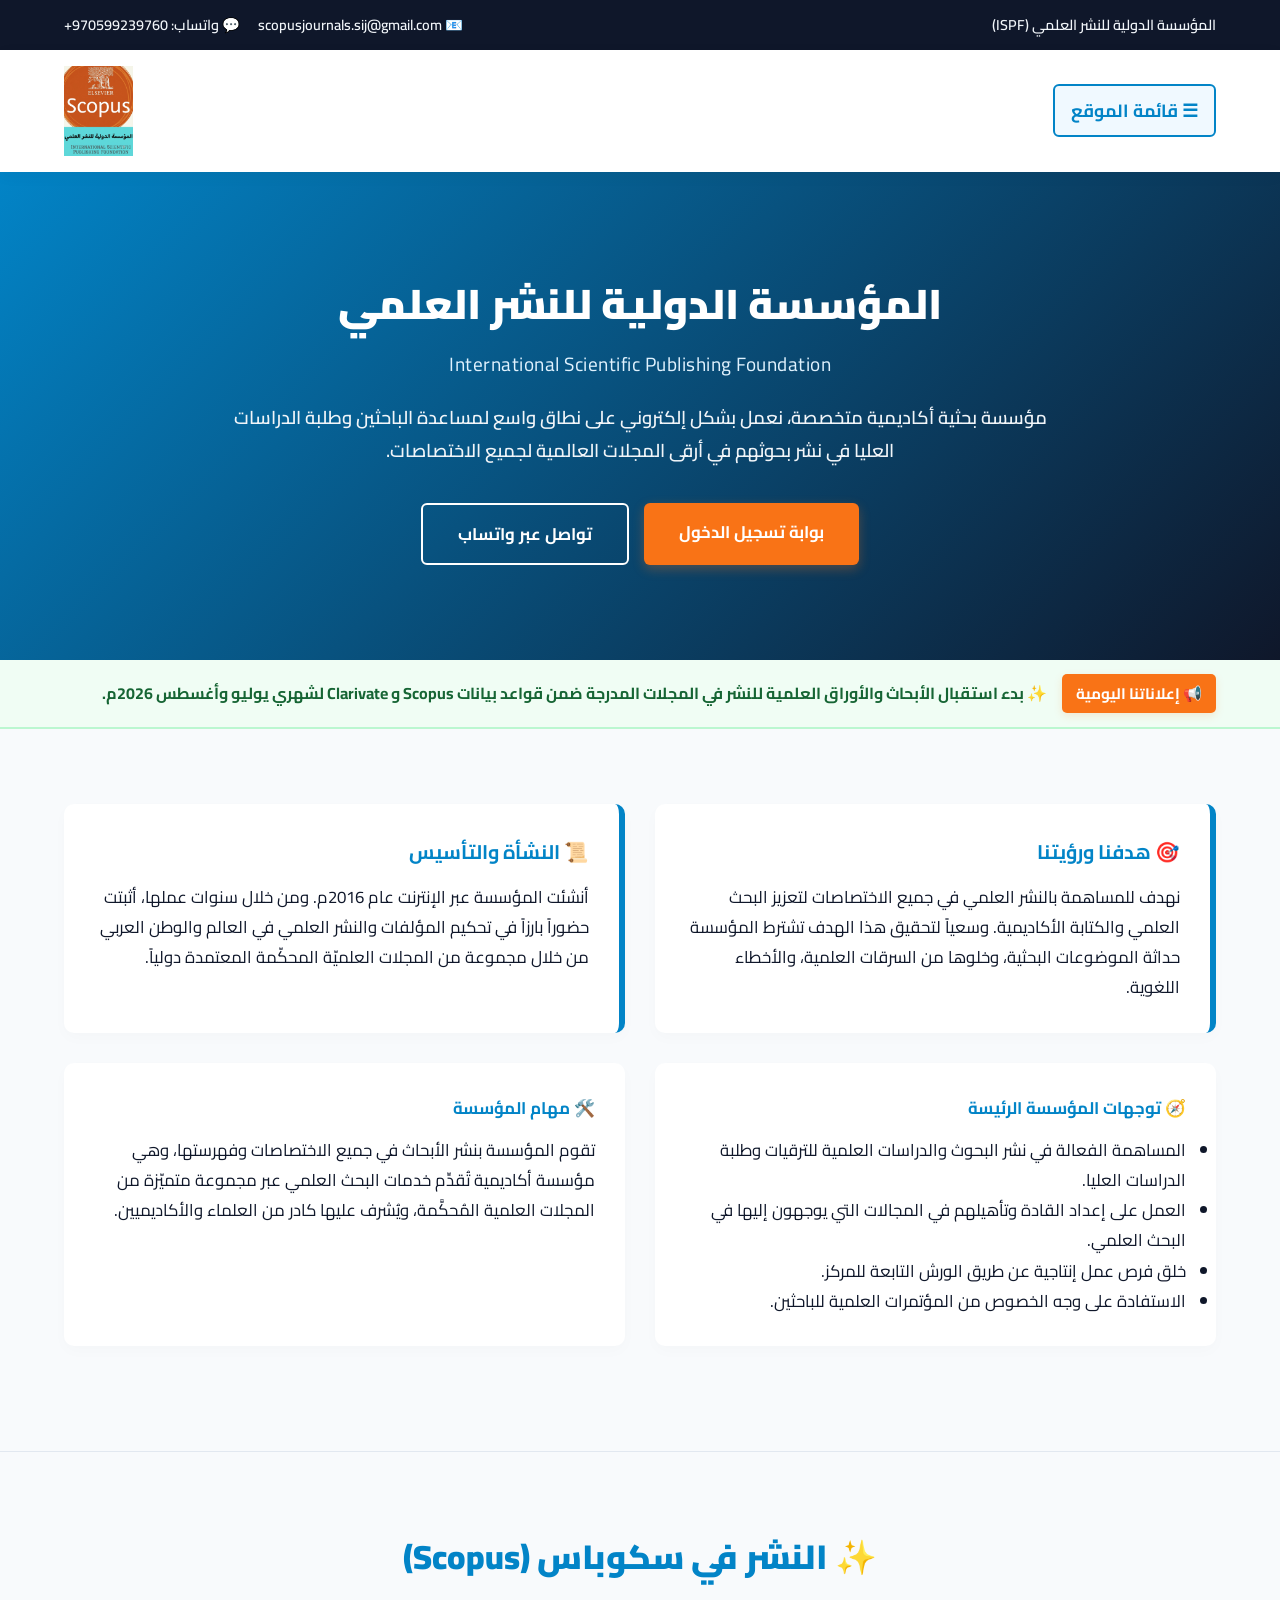
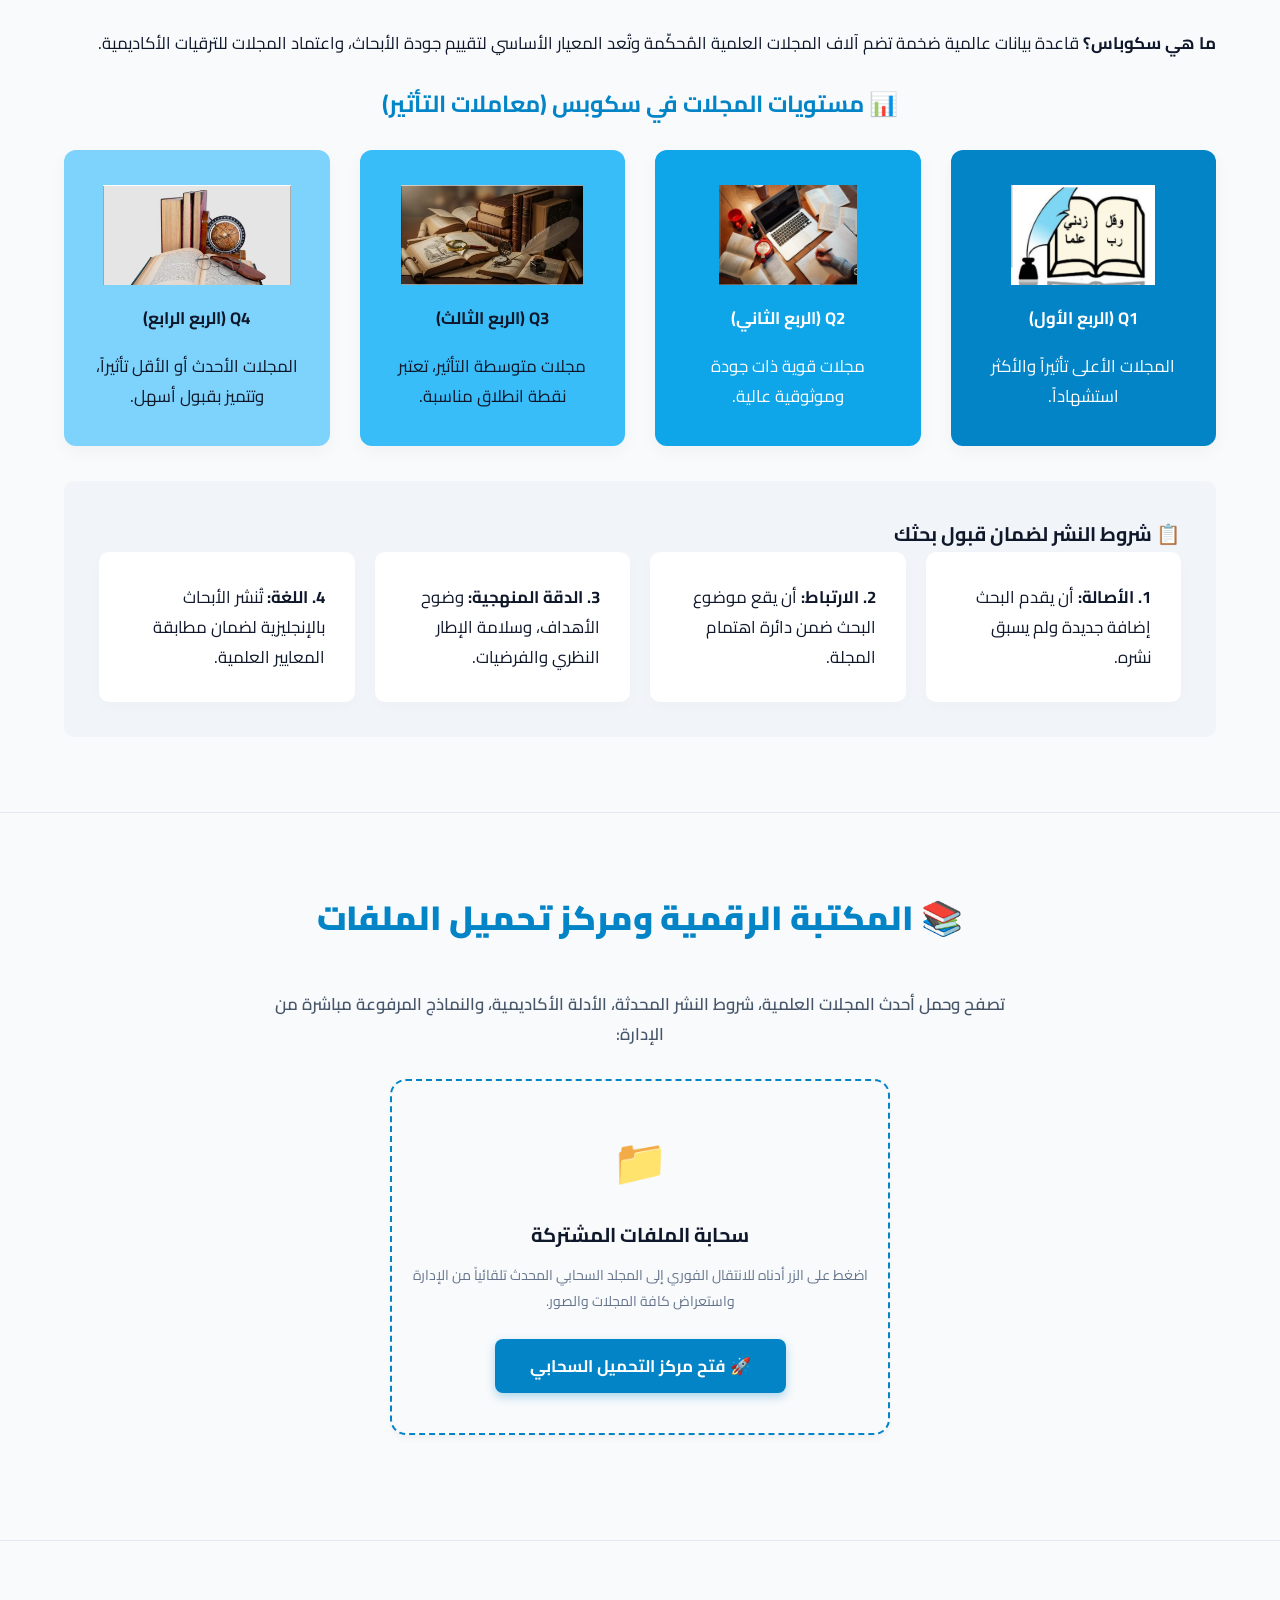
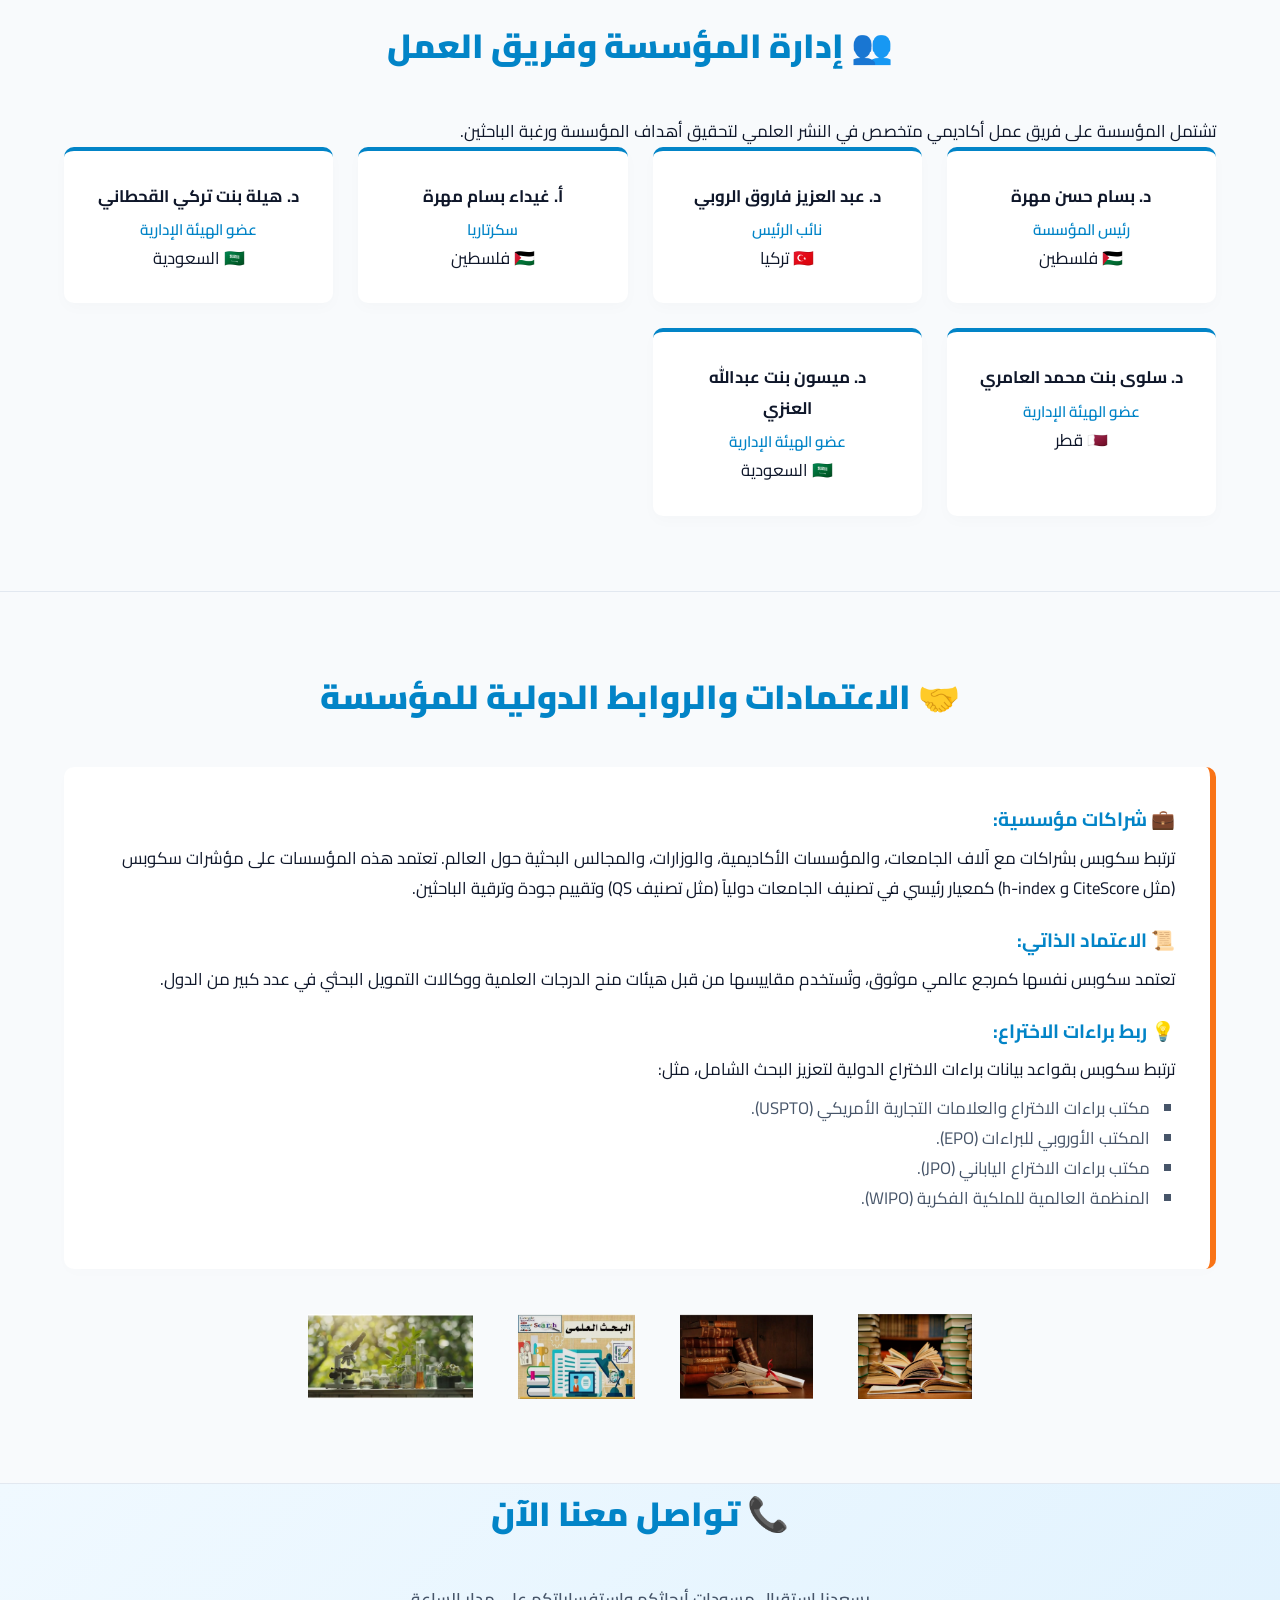
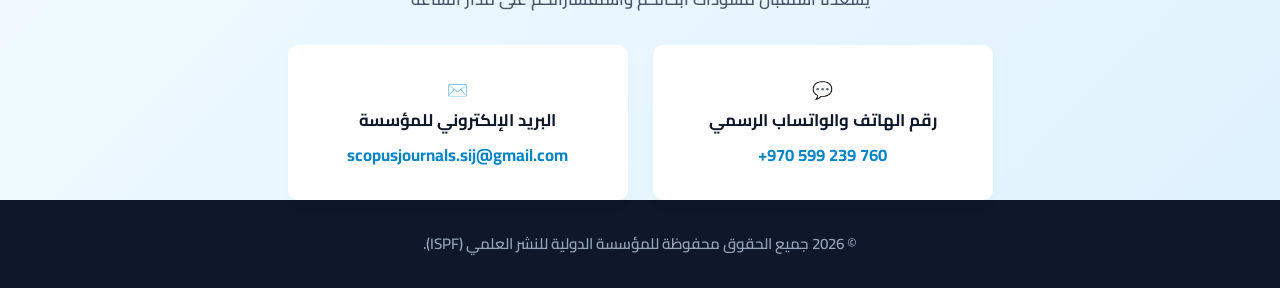
<file: index.html>
<!DOCTYPE html>
<html lang="ar" dir="rtl">
<head>
    <meta charset="UTF-8">
    <meta name="viewport" content="width=device-width, initial-scale=1.0">
    <title>المؤسسة الدولية للنشر العلمي | ISPF</title>
    <link href="https://fonts.googleapis.com/css2?family=Cairo:wght@400;600;700;900&display=swap" rel="stylesheet">
    <link rel="stylesheet" href="./style.css">
</head>
<body>

    <div class="top-bar">
        <div class="container top-bar-flex">
            <span>المؤسسة الدولية للنشر العلمي (ISPF)</span>
            <div class="top-contacts">
                <a href="mailto:scopusjournals.sij@gmail.com">📧 scopusjournals.sij@gmail.com</a>
                <a href="https://wa.me/970599239760" target="_blank">💬 واتساب: 970599239760+</a>
            </div>
        </div>
    </div>

    <header class="main-header">
        <div class="container header-flex">
            <button class="hamburger-menu" onclick="toggleMenu()" aria-label="قائمة التنقل">
                ☰ قائمة الموقع
            </button>
            <div class="logo-container">
                <a href="#">
                    <img src="./pageHeaderTitleImage_ar.png" alt="المؤسسة الدولية للنشر العلمي" class="site-logo">
                </a>
            </div>
            <nav class="navbar" id="sidebarMenu">
                <ul class="nav-links">
                    <li><a href="#" class="active" onclick="toggleMenu()">الرئيسية</a></li>
                    <li><a href="#about" onclick="toggleMenu()">من نحن</a></li>
                    <li><a href="#scopus" onclick="toggleMenu()">النشر في سكوباس</a></li>
                    <li><a href="#library" onclick="toggleMenu()">المكتبة الرقمية</a></li>
                    <li><a href="#team" onclick="toggleMenu()">الإدارة وفريق العمل</a></li>
                    <li><a href="#partners" onclick="toggleMenu()">الاعتمادات الدولية</a></li>
                    <li><a href="#contact" onclick="toggleMenu()">اتصل بنا</a></li>
                    <li><a href="./login.html" class="btn-login">تسجيل الدخول</a></li>
                </ul>
            </nav>
        </div>
    </header>

    <section class="hero-section">
        <div class="container">
            <h2>المؤسسة الدولية للنشر العلمي</h2>
            <p class="en-sub">International Scientific Publishing Foundation</p>
            <p class="hero-desc">مؤسسة بحثية أكاديمية متخصصة، نعمل بشكل إلكتروني على نطاق واسع لمساعدة الباحثين وطلبة الدراسات العليا في نشر بحوثهم في أرقى المجلات العالمية لجميع الاختصاصات.</p>
            <div class="hero-buttons">
                <a href="./login.html" class="btn btn-primary">بوابة تسجيل الدخول</a>
                <a href="https://wa.me/970599239760" target="_blank" class="btn btn-secondary">تواصل عبر واتساب</a>
            </div>
        </div>
    </section>

    <section class="ads-section">
        <div class="container">
            <div class="ads-box">
                <div class="ads-badge">📢 إعلاناتنا اليومية</div>
                <div class="ads-ticker">
                    <p>✨ بدء استقبال الأبحاث والأوراق العلمية للنشر في المجلات المدرجة ضمن قواعد بيانات Scopus و Clarivate لشهري يوليو وأغسطس 2026م.</p>
                </div>
            </div>
        </div>
    </section>

    <section class="about-section" id="about">
        <div class="container">
            <div class="about-grid">
                <div class="about-box">
                    <h3>🎯 هدفنا ورؤيتنا</h3>
                    <p>نهدف للمساهمة بالنشر العلمي في جميع الاختصاصات لتعزيز البحث العلمي والكتابة الأكاديمية. وسعياً لتحقيق هذا الهدف تشترط المؤسسة حداثة الموضوعات البحثية، وخلوها من السرقات العلمية، والأخطاء اللغوية.</p>
                </div>
                <div class="about-box">
                    <h3>📜 النشأة والتأسيس</h3>
                    <p>أنشئت المؤسسة عبر الإنترنت عام 2016م. ومن خلال سنوات عملها، أثبتت حضوراً بارزاً في تحكيم المؤلفات والنشر العلمي في العالم والوطن العربي من خلال مجموعة من المجلات العلميّة المحكّمة المعتمدة دولياً.</p>
                </div>
            </div>

            <div class="features-grid">
                <div class="feature-card">
                    <h4>🧭 توجهات المؤسسة الرئيسة</h4>
                    <ul>
                        <li>المساهمة الفعالة في نشر البحوث والدراسات العلمية للترقيات وطلبة الدراسات العليا.</li>
                        <li>العمل على إعداد القادة وتأهيلهم في المجالات التي يوجهون إليها في البحث العلمي.</li>
                        <li>خلق فرص عمل إنتاجية عن طريق الورش التابعة للمركز.</li>
                        <li>الاستفادة على وجه الخصوص من المؤتمرات العلمية للباحثين.</li>
                    </ul>
                </div>
                <div class="feature-card">
                    <h4>🛠️ مهام المؤسسة</h4>
                    <p>تقوم المؤسسة بنشر الأبحاث في جميع الاختصاصات وفهرستها، وهي مؤسسة أكاديمية تُقدِّم خدمات البحث العلمي عبر مجموعة متميّزة من المجلات العلمية المُحكَّمة، ويُشرف عليها كادر من العلماء والأكاديميين.</p>
                </div>
            </div>
        </div>
    </section>

    <section class="scopus-section" id="scopus">
        <div class="container">
            <h2 class="section-title">✨ النشر في سكوباس (Scopus)</h2>
            <p class="scopus-intro"><strong>ما هي سكوباس؟</strong> قاعدة بيانات عالمية ضخمة تضم آلاف المجلات العلمية المُحكّمة وتُعد المعيار الأساسي لتقييم جودة الأبحاث، واعتماد المجلات للترقيات الأكاديمية.</p>

            <h3 class="sub-title">📊 مستويات المجلات في سكوبس (معاملات التأثير)</h3>
            <div class="quartiles-grid">
                <div class="q-box q1">
                    <img src="./Logo 1.jpeg" alt="Logo 1" class="q-logo">
                    <h4>Q1 (الربع الأول)</h4>
                    <p>المجلات الأعلى تأثيراً والأكثر استشهاداً.</p>
                </div>
                <div class="q-box q2">
                    <img src="./Logo 2.jpeg" alt="Logo 2" class="q-logo">
                    <h4>Q2 (الربع الثاني)</h4>
                    <p>مجلات قوية ذات جودة وموثوقية عالية.</p>
                </div>
                <div class="q-box q3">
                    <img src="./Logo 3.jpeg" alt="Logo 3" class="q-logo">
                    <h4>Q3 (الربع الثالث)</h4>
                    <p>مجلات متوسطة التأثير، تعتبر نقطة انطلاق مناسبة.</p>
                </div>
                <div class="q-box q4">
                    <img src="./Logo 4.jpeg" alt="Logo 4" class="q-logo">
                    <h4>Q4 (الربع الرابع)</h4>
                    <p>المجلات الأحدث أو الأقل تأثيراً، وتتميز بقبول أسهل.</p>
                </div>
            </div>

            <div class="conditions-box">
                <h3>📋 شروط النشر لضمان قبول بحثك</h3>
                <div class="cond-grid">
                    <div class="cond-item"><strong>1. الأصالة:</strong> أن يقدم البحث إضافة جديدة ولم يسبق نشره.</div>
                    <div class="cond-item"><strong>2. الارتباط:</strong> أن يقع موضوع البحث ضمن دائرة اهتمام المجلة.</div>
                    <div class="cond-item"><strong>3. الدقة المنهجية:</strong> وضوح الأهداف، وسلامة الإطار النظري والفرضيات.</div>
                    <div class="cond-item"><strong>4. اللغة:</strong> تُنشر الأبحاث بالإنجليزية لضمان مطابقة المعايير العلمية.</div>
                </div>
            </div>
        </div>
    </section>

    <section class="download-center-section" id="library">
        <div class="container">
            <h2 class="section-title">📚 المكتبة الرقمية ومركز تحميل الملفات</h2>
            <p class="library-desc">
                تصفح وحمل أحدث المجلات العلمية، شروط النشر المحدثة، الأدلة الأكاديمية، والنماذج المرفوعة مباشرة من الإدارة:
            </p>
             
            <div class="drive-link-container" style="text-align: center; margin-top: 30px; margin-bottom: 30px;">
                <div style="background-color: #f8fafc; border: 2px dashed #0284c7; padding: 40px 20px; border-radius: 16px; max-width: 500px; margin: 0 auto; box-shadow: 0 4px 6px -1px rgba(0,0,0,0.05);">
                    <div style="font-size: 45px; margin-bottom: 15px;">📁</div>
                    <h3 style="color: #0f172a; font-weight: 700; margin-bottom: 10px; font-size: 20px;">سحابة الملفات المشتركة</h3>
                    <p style="color: #64748b; font-size: 14px; margin-bottom: 25px;">اضغط على الزر أدناه للانتقال الفوري إلى المجلد السحابي المحدث تلقائياً من الإدارة واستعراض كافة المجلات والصور.</p>
                    <a href="https://drive.google.com/drive/folders/1HhS77RlgNc7ymuzaKCGSAu6IIm3qxuwm?usp=sharing" target="_blank" style="background-color: #0284c7; color: white; text-decoration: none; padding: 12px 35px; font-weight: bold; border-radius: 8px; display: inline-block; transition: background 0.3s; box-shadow: 0 4px 10px rgba(2, 132, 199, 0.3);">
                        🚀 فتح مركز التحميل السحابي
                    </a>
                </div>
            </div>
        </div>
    </section>

    <section class="team-section" id="team">
        <div class="container">
            <h2 class="section-title">👥 إدارة المؤسسة وفريق العمل</h2>
            <p class="team-intro">تشتمل المؤسسة على فريق عمل أكاديمي متخصص في النشر العلمي لتحقيق أهداف المؤسسة ورغبة الباحثين.</p>
            <div class="team-grid">
                <div class="member-card leader">
                    <h4>د. بسام حسن مهرة</h4>
                    <p class="role">رئيس المؤسسة</p>
                    <p class="country">🇵🇸 فلسطين</p>
                </div>
                <div class="member-card">
                    <h4>د. عبد العزيز فاروق الروبي</h4>
                    <p class="role">نائب الرئيس</p>
                    <p class="country">🇹🇷 تركيا</p>
                </div>
                <div class="member-card">
                    <h4>أ. غيداء بسام مهرة</h4>
                    <p class="role">سكرتاريا</p>
                    <p class="country">🇵🇸 فلسطين</p>
                </div>
                <div class="member-card">
                    <h4>د. هيلة بنت تركي القحطاني</h4>
                    <p class="role">عضو الهيئة الإدارية</p>
                    <p class="country">🇸🇦 السعودية</p>
                </div>
                <div class="member-card">
                    <h4>د. سلوى بنت محمد العامري</h4>
                    <p class="role">عضو الهيئة الإدارية</p>
                    <p class="country">🇶🇦 قطر</p>
                </div>
                <div class="member-card">
                    <h4>د. ميسون بنت عبدالله العنزي</h4>
                    <p class="role">عضو الهيئة الإدارية</p>
                    <p class="country">🇸🇦 السعودية</p>
                </div>
            </div>
        </div>
    </section>

    <section class="partners-section" id="partners">
        <div class="container">
            <h2 class="section-title">🤝 الاعتمادات والروابط الدولية للمؤسسة</h2>
            <div class="partners-text-box">
                <div class="p-text-item">
                    <h5>💼 شراكات مؤسسية:</h5>
                    <p>ترتبط سكوبس بشراكات مع آلاف الجامعات، والمؤسسات الأكاديمية، والوزارات، والمجالس البحثية حول العالم. تعتمد هذه المؤسسات على مؤشرات سكوبس (مثل CiteScore و h-index) كمعيار رئيسي في تصنيف الجامعات دولياً (مثل تصنيف QS) وتقييم جودة وترقية الباحثين.</p>
                </div>
                <div class="p-text-item">
                    <h5>📜 الاعتماد الذاتي:</h5>
                    <p>تعتمد سكوبس نفسها كمرجع عالمي موثوق، وتُستخدم مقاييسها من قبل هيئات منح الدرجات العلمية ووكالات التمويل البحثي في عدد كبير من الدول.</p>
                </div>
                <div class="p-text-item">
                    <h5>💡 ربط براءات الاختراع:</h5>
                    <p>ترتبط سكوبس بقواعد بيانات براءات الاختراع الدولية لتعزيز البحث الشامل، مثل:</p>
                    <ul class="p-patents-list">
                        <li>مكتب براءات الاختراع والعلامات التجارية الأمريكي (USPTO).</li>
                        <li>المكتب الأوروبي للبراءات (EPO).</li>
                        <li>مكتب براءات الاختراع الياباني (JPO).</li>
                        <li>المنظمة العالمية للملكية الفكرية (WIPO).</li>
                    </ul>
                </div>
            </div>

            <div class="partners-grid">
                <div class="partner-item"><img src="./Logo 5.jpeg" alt="Logo 5" class="large-partner-logo"></div>
                <div class="partner-item"><img src="./Logo 6.jpeg" alt="Logo 6" class="large-partner-logo"></div>
                <div class="partner-item"><img src="./Logo 7.jpeg" alt="Logo 7" class="large-partner-logo"></div>
                <div class="partner-item"><img src="./Logo 8.jpeg" alt="Logo 8" class="large-partner-logo"></div>
            </div>
        </div>
    </section>

    <section class="contact-section" id="contact">
        <div class="container">
            <h2 class="section-title">📞 تواصل معنا الآن</h2>
            <p class="contact-subtitle">يسعدنا استقبال مسودات أبحاثكم واستفساراتكم على مدار الساعة</p>
            <div class="contact-boxes">
                <a href="https://wa.me/970599239760" target="_blank" class="c-box whatsapp">
                    <span class="icon">💬</span>
                    <h4>رقم الهاتف والواتساب الرسمي</h4>
                    <p dir="ltr" class="contact-num">+970 599 239 760</p>
                </a>
                <a href="mailto:scopusjournals.sij@gmail.com" class="c-box email">
                    <span class="icon">✉️</span>
                    <h4>البريد الإلكتروني للمؤسسة</h4>
                    <p class="contact-mail">scopusjournals.sij@gmail.com</p>
                </a>
            </div>
        </div>
    </section>

    <section class="main-footer">
        <div class="container">
            <p>&copy; 2026 جميع الحقوق محفوظة للمؤسسة الدولية للنشر العلمي (ISPF).</p>
        </div>
    </section>

    <script src="./script.js"></script>
</body>
</html>
</file>
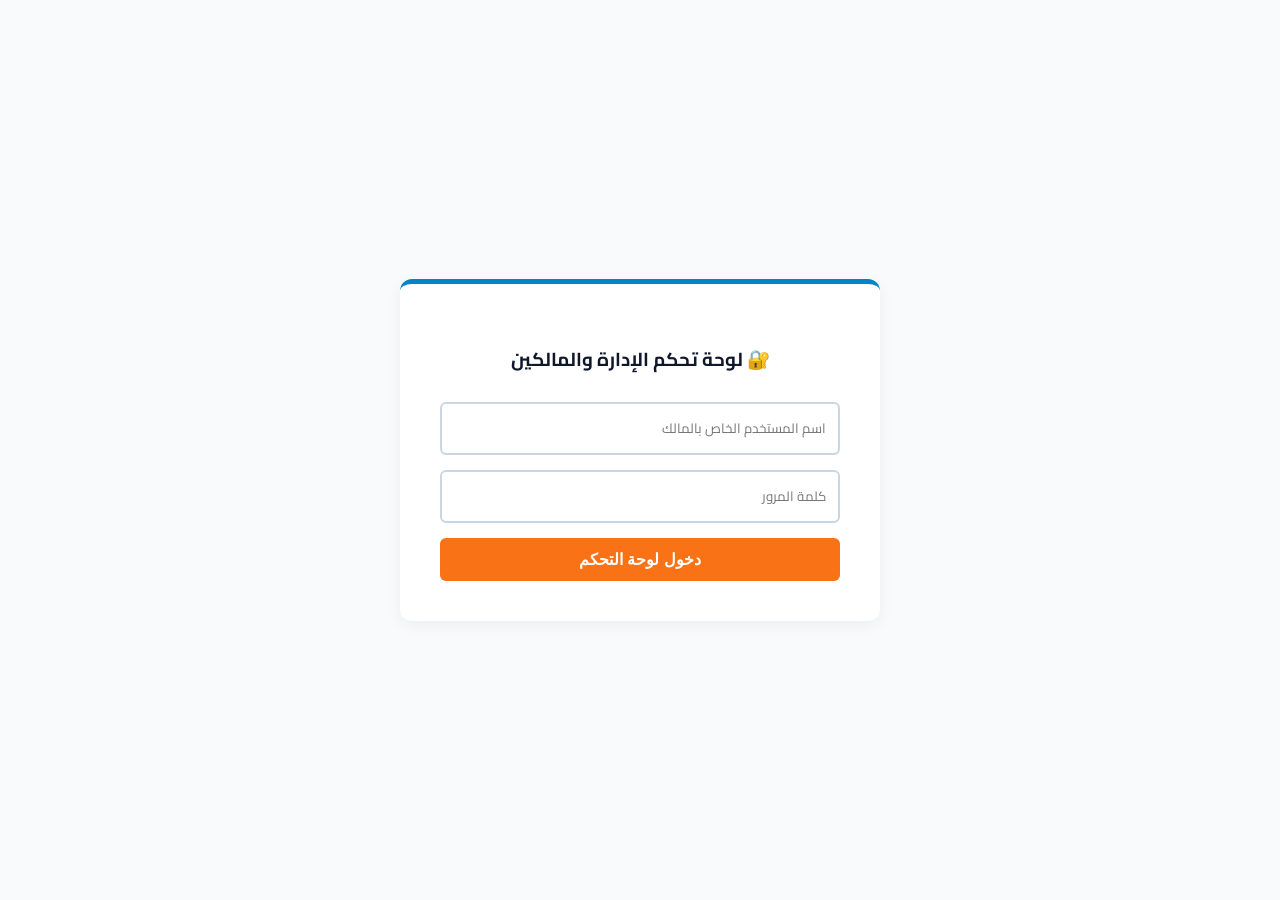
<file: login.html>
<!DOCTYPE html>
<html lang="ar" dir="rtl">
<head>
    <meta charset="UTF-8">
    <title>بوابة الإدارة للمالكين | ISPF</title>
    <link href="https://fonts.googleapis.com/css2?family=Cairo:wght@600;700&display=swap" rel="stylesheet">
    <style>
        body { font-family: 'Cairo', sans-serif; background-color: #f8fafc; display: flex; justify-content: center; align-items: center; height: 100vh; margin: 0; }
        .login-card { background: white; padding: 40px; border-radius: 12px; box-shadow: 0 4px 15px rgba(0,0,0,0.05); text-align: center; width: 100%; max-width: 400px; border-top: 5px solid #0284c7; }
        h3 { color: #0f172a; margin-bottom: 25px; }
        input { width: 100%; padding: 12px; margin-bottom: 15px; border: 2px solid #cbd5e1; border-radius: 6px; box-sizing: border-box; font-family: 'Cairo'; }
        button { background-color: #f97316; color: white; border: none; padding: 12px; width: 100%; border-radius: 6px; font-weight: 700; cursor: pointer; font-size: 1rem; }
        button:hover { background-color: #ea580c; }
        .error-msg { color: #ef4444; font-weight: 600; margin-top: 10px; display: none; }
    </style>
</head>
<body>

    <div class="login-card">
        <h3>🔐 لوحة تحكم الإدارة والمالكين</h3>
        <input type="text" id="username" placeholder="اسم المستخدم الخاص بالمالك">
        <input type="password" id="password" placeholder="كلمة المرور">
        <button onclick="checkLogin()">دخول لوحة التحكم</button>
        <p id="error" class="error-msg">⚠️ البيانات المدخلة غير صحيحة!</p>
    </div>

    <script>
        function checkLogin() {
            var user = document.getElementById("username").value;
            var pass = document.getElementById("password").value;
            
            // يمكنك تعيين اسم المستخدم وكلمة المرور الخاصة بك هنا
            if(user === "admin_ispf" && pass === "ispf2026") {
                // عند نجاح الدخول يتم توجيهك للمستودع أو لوحة رفع الملفات السحابية الخاصة بك
                window.location.href = "https://drive.google.com/drive/u/6/folders/1HhS77RlgNc7ymuzaKCGSAu6IIm3qxuwm"; // كمثال، أو صفحة الرفع الخاصة بك
            } else {
                document.getElementById("error").style.display = "block";
            }
        }
    </script>
</body>
</html>
</file>
<file: style.css>
/* الألوان الحيوية والأكاديمية والتعليمية المعتمدة */
:root {
    --primary-light: #f0f9ff;    /* أزرق سماوي ناعم للخلفيات الفاتحة */
    --academic-blue: #0284c7;    /* أزرق تعليمي حيوي وواضح جداً */
    --academic-dark: #0f172a;    /* كحلي ملكي داكن للنصوص والعناوين الهامة */
    --vibrant-orange: #f97316;   /* برتقالي حيوي مشرق ومميز للأزرار والتفاعل */
    --vibrant-orange-hover: #ea580c;
}

* {
    margin: 0;
    padding: 0;
    box-sizing: border-box;
    font-family: 'Cairo', sans-serif;
    scroll-behavior: smooth;
}

body {
    background-color: #f8fafc;
    color: var(--academic-dark);
    line-height: 1.8; /* زيادة مسافة الأسطر لراحة القراءة المريحة */
    font-size: 1.05rem;
}

.container {
    width: 90%;
    max-width: 1200px;
    margin: 0 auto;
}

/* التمرير السلس وتأثير التفاعل الفخم مع الكروت والرموز */
.q-box, .member-card, .btn, .c-box, .btn-download-center, .drive-embed-container {
    transition: all 0.4s cubic-bezier(0.165, 0.84, 0.44, 1) !important;
}
.q-box:hover, .member-card:hover, .c-box:hover {
    transform: translateY(-8px) !important;
    box-shadow: 0 12px 30px rgba(2, 132, 199, 0.15) !important;
}

/* الشريط العلوي */
.top-bar {
    background-color: var(--academic-dark);
    color: #f1f5f9;
    font-size: 0.9rem;
    padding: 12px 0;
    font-weight: 600;
}
.top-bar-flex {
    display: flex;
    justify-content: space-between;
    align-items: center;
    flex-wrap: wrap;
    gap: 10px;
}
.top-contacts a {
    color: #f1f5f9;
    text-decoration: none;
    margin-right: 15px;
}

/* الهيدر وضبط قائمة الهامبرغر لتكون ظاهرة وواضحة جداً */
.main-header {
    background-color: #ffffff;
    box-shadow: 0 4px 15px rgba(0,0,0,0.04);
    padding: 16px 0;
    position: sticky;
    top: 0;
    z-index: 1000;
}
.header-flex {
    display: flex;
    justify-content: space-between;
    align-items: center;
}

/* زر الهامبرغر المطور والظاهر بشكل ممتاز على اليمين */
.hamburger-menu {
    font-size: 1.1rem;
    font-weight: 700;
    background-color: var(--primary-light);
    border: 2px solid var(--academic-blue);
    color: var(--academic-blue);
    cursor: pointer;
    padding: 8px 16px;
    border-radius: 6px;
    order: 1; /* التموضع الفوري على اليمين */
    transition: all 0.3s;
}
.hamburger-menu:hover {
    background-color: var(--academic-blue);
    color: white;
}

.logo-container {
    order: 2;
}
.site-logo {
    max-height: 90px; /* تكبير الشعار قليلاً لزيادة الوضوح والظهور */
    width: auto;
    display: block;
}

/* القائمة المنسدلة الجانبية المتجاوبة */
.navbar {
    position: absolute;
    top: 100%;
    right: 0;
    width: 290px;
    background-color: #ffffff;
    box-shadow: -6px 12px 25px rgba(0,0,0,0.1);
    padding: 25px;
    display: none; /* تفتح عند الضغط على الهامبرغر */
    border-radius: 0 0 0 12px;
    z-index: 999;
    border-right: 4px solid var(--academic-blue);
}
.navbar.show {
    display: block;
}

.nav-links {
    display: flex;
    flex-direction: column;
    list-style: none;
    gap: 12px;
}
.nav-links a {
    text-decoration: none;
    color: #334155;
    font-weight: 700;
    font-size: 1.05rem;
    display: block;
    padding: 10px 14px;
    border-radius: 6px;
    transition: all 0.3s ease;
}
.nav-links a:hover, .nav-links a.active {
    background-color: var(--primary-light);
    color: var(--academic-blue);
}
.btn-login {
    background-color: var(--vibrant-orange) !important;
    color: white !important;
    text-align: center;
    margin-top: 10px;
    box-shadow: 0 4px 10px rgba(249, 115, 22, 0.2);
}
.btn-login:hover {
    background-color: var(--vibrant-orange-hover) !important;
}

/* نافذة إعلاناتنا اليومية المنسقة تحت الشعار */
.ads-section {
    background-color: #f0fdf4;
    border-bottom: 2px solid #bbf7d0;
    padding: 14px 0;
}
.ads-box {
    display: flex;
    align-items: center;
    gap: 15px;
}
.ads-badge {
    background-color: var(--vibrant-orange);
    color: white;
    padding: 6px 14px;
    border-radius: 5px;
    font-weight: 700;
    font-size: 0.95rem;
    white-space: nowrap;
    box-shadow: 0 3px 8px rgba(249,115,22,0.15);
}
.ads-ticker {
    font-weight: 700;
    color: #166534;
    font-size: 1rem;
}

/* قسم الترحيب والواجهة */
.hero-section {
    background: linear-gradient(135deg, var(--academic-blue) 0%, var(--academic-dark) 100%);
    color: #ffffff;
    text-align: center;
    padding: 95px 20px;
}
.hero-section h2 { font-size: 2.6rem; font-weight: 900; margin-bottom: 5px; }
.en-sub { color: #e0f2fe; margin-bottom: 20px; font-weight: 400; font-size: 1.2rem; letter-spacing: 0.5px; }
.hero-desc { max-width: 850px; margin: 0 auto 35px auto; color: #f1f5f9; font-size: 1.15rem; font-weight: 600; }
.hero-buttons { display: flex; justify-content: center; gap: 15px; }

.btn { padding: 14px 35px; border-radius: 6px; text-decoration: none; font-weight: 700; font-size: 1.05rem; transition: all 0.3s; display: inline-block; }
.btn-primary { background-color: var(--vibrant-orange); color: white; box-shadow: 0 4px 12px rgba(249,115,22,0.3); }
.btn-primary:hover { background-color: var(--vibrant-orange-hover); transform: scale(1.03); }
.btn-secondary { background-color: transparent; color: white; border: 2px solid white; }
.btn-secondary:hover { background-color: white; color: var(--academic-dark); }

/* الأقسام وتنسيق النصوص والخطوط */
.scopus-section, .about-section, .team-section, .partners-section, .download-center-section { padding: 75px 0; border-bottom: 1px solid #e2e8f0; }
.section-title { text-align: center; font-size: 2.1rem; color: var(--academic-blue); margin-bottom: 40px; font-weight: 900; }
.sub-title { text-align: center; font-size: 1.45rem; margin: 25px 0; color: var(--academic-blue); font-weight: 700; }

.about-grid, .features-grid {
    display: grid;
    grid-template-columns: repeat(auto-fit, minmax(300px, 1fr));
    gap: 30px;
    margin-bottom: 30px;
}
.about-box, .feature-card, .cond-item, .member-card {
    background: white; padding: 30px; border-radius: 10px; box-shadow: 0 5px 15px rgba(0,0,0,0.02);
}
.about-box { border-right: 6px solid var(--academic-blue); }
.about-box h3, .feature-card h4 { color: var(--academic-blue); margin-bottom: 12px; font-weight: 700; }

/* تنسيق قسم المكتبة الرقمية المطور (تضمين جوجل درايف الحي) */
.download-center-section {
    background-color: #f8fafc;
    text-align: center;
}
.library-desc {
    max-width: 750px;
    margin: 0 auto 30px auto;
    color: #475569;
    font-weight: 600;
}
.drive-embed-container {
    max-width: 950px;
    margin: 0 auto;
    border: 3px solid #e2e8f0;
    border-radius: 12px;
    overflow: hidden;
    box-shadow: 0 10px 30px rgba(15, 23, 42, 0.06);
    background: #ffffff;
}
.drive-iframe {
    border: none;
    display: block;
}
.drive-embed-container:hover {
    border-color: var(--academic-blue);
    box-shadow: 0 12px 35px rgba(2, 132, 199, 0.12) !important;
}

/* مستويات سكوباس وتصاميمها */
.quartiles-grid {
    display: grid;
    grid-template-columns: repeat(auto-fit, minmax(260px, 1fr));
    gap: 30px;
}
.q-box { 
    padding: 35px 25px; 
    text-align: center; 
    border-radius: 12px; 
    color: white; 
    display: flex; 
    flex-direction: column; 
    align-items: center; 
    gap: 18px; 
    box-shadow: 0 6px 18px rgba(0,0,0,0.04);
}
.q-logo { 
    height: 100px !important;   
    width: auto !important; 
    max-width: 95% !important;
    object-fit: contain !important;
    filter: none !important;      
}
.q1 { background-color: #0284c7; }
.q2 { background-color: #0ea5e9; }
.q3 { background-color: #38bdf8; color: var(--academic-dark); }
.q4 { background-color: #7dd3fc; color: var(--academic-dark); }

/* تنسيق قسم الاعتمادات والشراكات المضافة حديثاً */
.partners-text-box {
    background-color: white;
    padding: 35px;
    border-radius: 10px;
    box-shadow: 0 4px 15px rgba(0,0,0,0.01);
    border-right: 6px solid var(--vibrant-orange);
    margin-bottom: 45px;
}
.p-text-item { margin-bottom: 20px; }
.p-text-item h5 { font-size: 1.2rem; color: var(--academic-blue); font-weight: 700; margin-bottom: 6px; }
.p-patents-list { margin-right: 25px; margin-top: 8px; list-style-type: square; color: #475569; }

.partners-grid { display: flex; justify-content: center; align-items: center; gap: 45px; flex-wrap: wrap; }
.large-partner-logo { height: 85px; width: auto; object-fit: contain; transition: transform 0.3s ease; }
.large-partner-logo:hover { transform: scale(1.08); }

/* فريق العمل وقسم التواصل */
.team-grid { display: grid; grid-template-columns: repeat(auto-fit, minmax(240px, 1fr)); gap: 25px; }
.member-card { text-align: center; border-top: 4px solid var(--academic-blue); }
.member-card h4 { font-weight: 700; margin-bottom: 5px; color: var(--academic-dark); }
.member-card .role { color: var(--academic-blue); font-weight: 600; font-size: 0.95rem; }

.conditions-box { background-color: #f1f5f9; padding: 35px; border-radius: 10px; margin-top: 35px; }
.cond-grid { display: grid; grid-template-columns: repeat(auto-fit, minmax(240px, 1fr)); gap: 20px; }

.contact-section { background: linear-gradient(135deg, var(--primary-light) 0%, #e0f2fe 100%); text-align: center; }
.contact-subtitle { font-weight: 600; color: #475569; }
.contact-boxes { display: flex; justify-content: center; gap: 25px; flex-wrap: wrap; margin-top: 30px; }
.c-box { background: white; padding: 30px; border-radius: 10px; text-decoration: none; color: inherit; width: 340px; box-shadow: 0 6px 15px rgba(0,0,0,0.02); }
.contact-num, .contact-mail { font-weight: 700; color: var(--academic-blue); margin-top: 5px; }

.main-footer { background-color: var(--academic-dark); color: #94a3b8; text-align: center; padding: 30px 0; font-size: 0.95rem; font-weight: 600; }

/* شاشات أجهزة الحاسوب اللوحي والمحمول */
@media (max-width: 991px) {
    .navbar { width: 100%; border-left: none; border-radius: 0; }
}
@media (max-width: 768px) {
    .hero-section h2 { font-size: 2rem; }
    .hero-buttons { flex-direction: column; align-items: center; }
    .btn { width: 100%; max-width: 300px; }
    .ads-box { flex-direction: column; text-align: center; }
    .drive-embed-container { height: 450px; }
}
</file>
